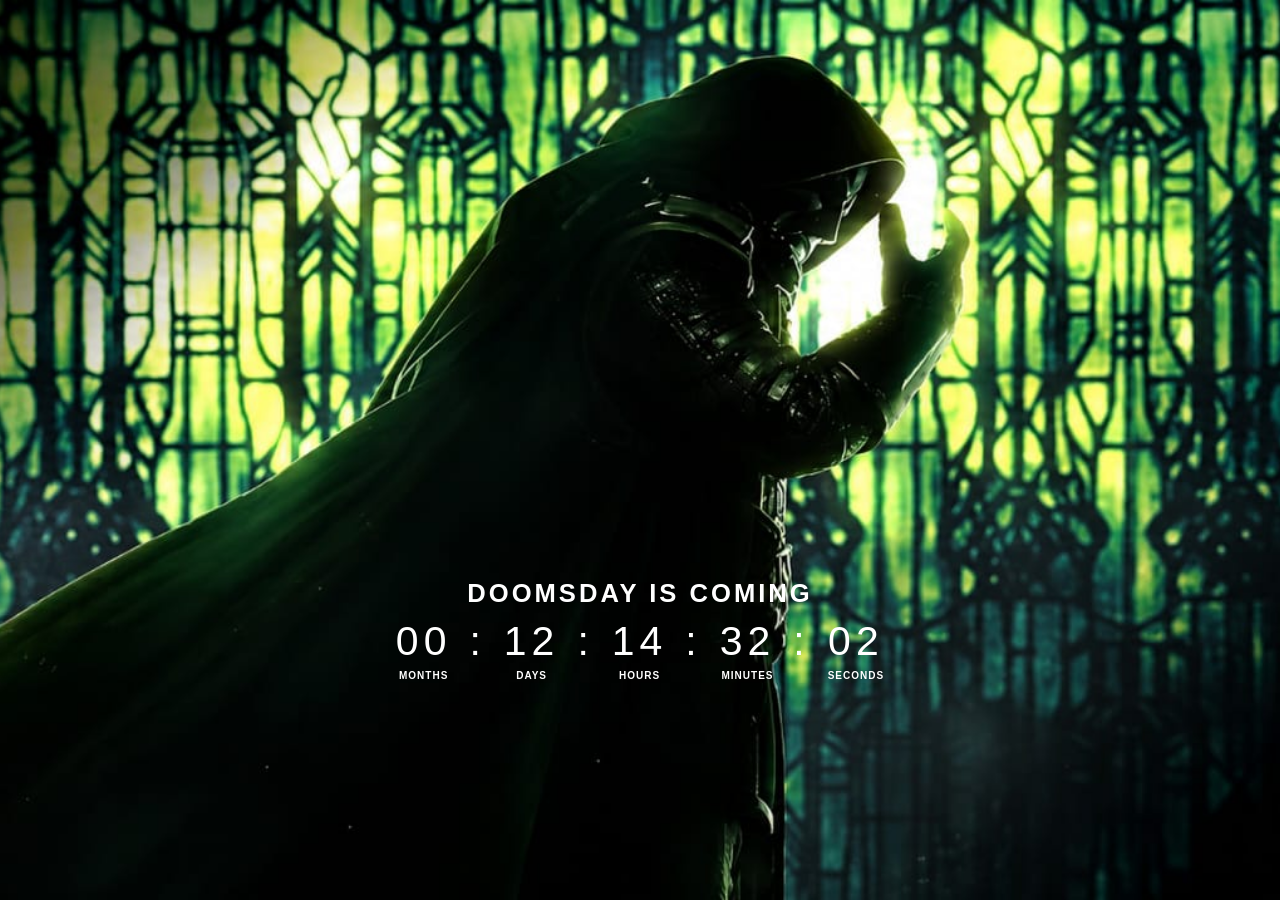
<file: index.html>
<!DOCTYPE html>
<html>
<head>
    <meta charset="UTF-8">
    <meta http-equiv="refresh" content="0; url=doom.html">
    <title>DOOM Website</title>
</head>
<body>
    <p>Loading DOOM website...</p>
    <a href="doom.html">Click here to continue</a>
</body>
</html>
</file>
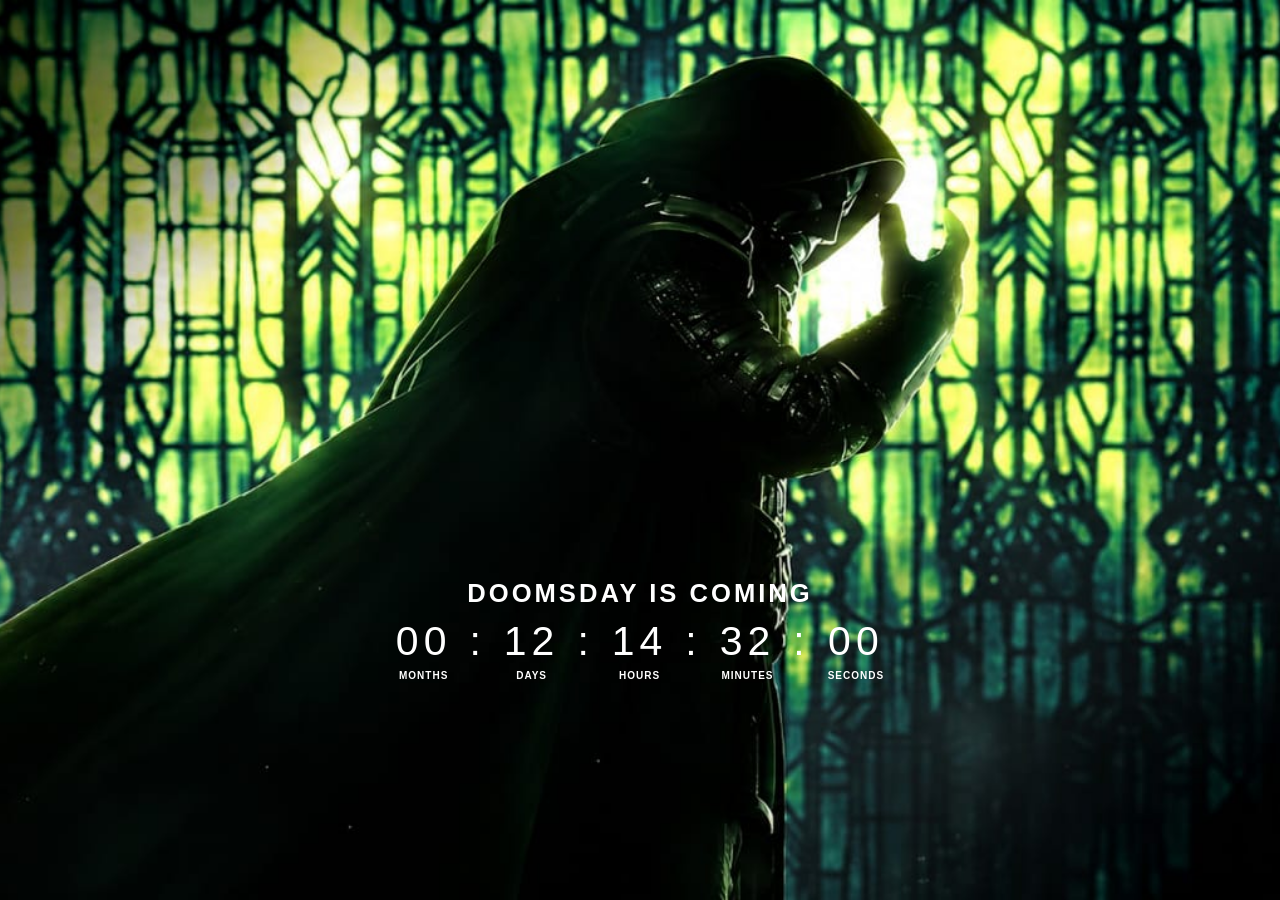
<file: doom.html>
<!DOCTYPE html><html lang="en">
<head>
    <meta charset="UTF-8">
    <meta name="viewport" content="width=device-width, initial-scale=1.0">
    <title>Doomsday Countdown</title>
    <link rel="stylesheet" href="doom.css">
</head>
<body><div class="container">

    <div class="countdown">
        <h1>DOOMSDAY IS COMING</h1>

        <div class="timer">
            <div>
                <span id="months">01</span>
                <p>MONTHS</p>
            </div>
            
            <span class="colon">:</span>

            <div>
                <span id="days">16</span>
                <p>DAYS</p>
            </div>

            <span class="colon">:</span>                            

            <div>
                <span id="hours">22</span>
                <p>HOURS</p>
            </div>

            <span class="colon">:</span>

            <div>
                <span id="minutes">58</span>
                <p>MINUTES</p>
            </div>

            <span class="colon">:</span>
            
            <div>
                <span id="seconds">16</span>
                <p>SECONDS</p>
            </div>
        </div>
    </div>

</div>

<script src="doom.js"></script>

</body>
</html>
</file>
<file: doom.css>
* {
  margin: 0;
  padding: 0;
  box-sizing: border-box;
  }

body {
background-color: #080a09;
font-family: Arial, Helvetica, sans-serif;
}

.container {
width: 100%;
min-height: 100vh;
background-image: url("doom.jpeg");
background-size: cover;
background-position: center;
background-repeat: no-repeat;
display: flex;
justify-content: center;
align-items: center;
position: relative;
}

.countdown {
position: absolute;
top: 70%;
left: 50%;
transform: translate(-50%, -50%);
width: 90%;
text-align: center;
color: white;
}

h1 {
font-size: clamp(18px, 2vw, 30px);
font-weight: bold;
letter-spacing: 3px;
margin-bottom: 10px;
}

.timer {
display: flex;
justify-content: center;
align-items: flex-start;
gap: 18px;
}

.timer div {
text-align: center;
}

.timer span {
font-size: clamp(25px, 3.2vw, 48px);
font-weight: 500;
letter-spacing: 5px;
}

.timer p {
font-size: 10px;
font-weight: bold;
letter-spacing: 1px;
margin-top: 5px;
}

@media (max-width: 600px) {
.timer {
gap: 8px;
}

.timer span {
    font-size: 20px;
    letter-spacing: 2px;
}

.timer p {
    font-size: 7px;
}

h1 {
    font-size: 16px;
    letter-spacing: 2px;
}

}
</file>
